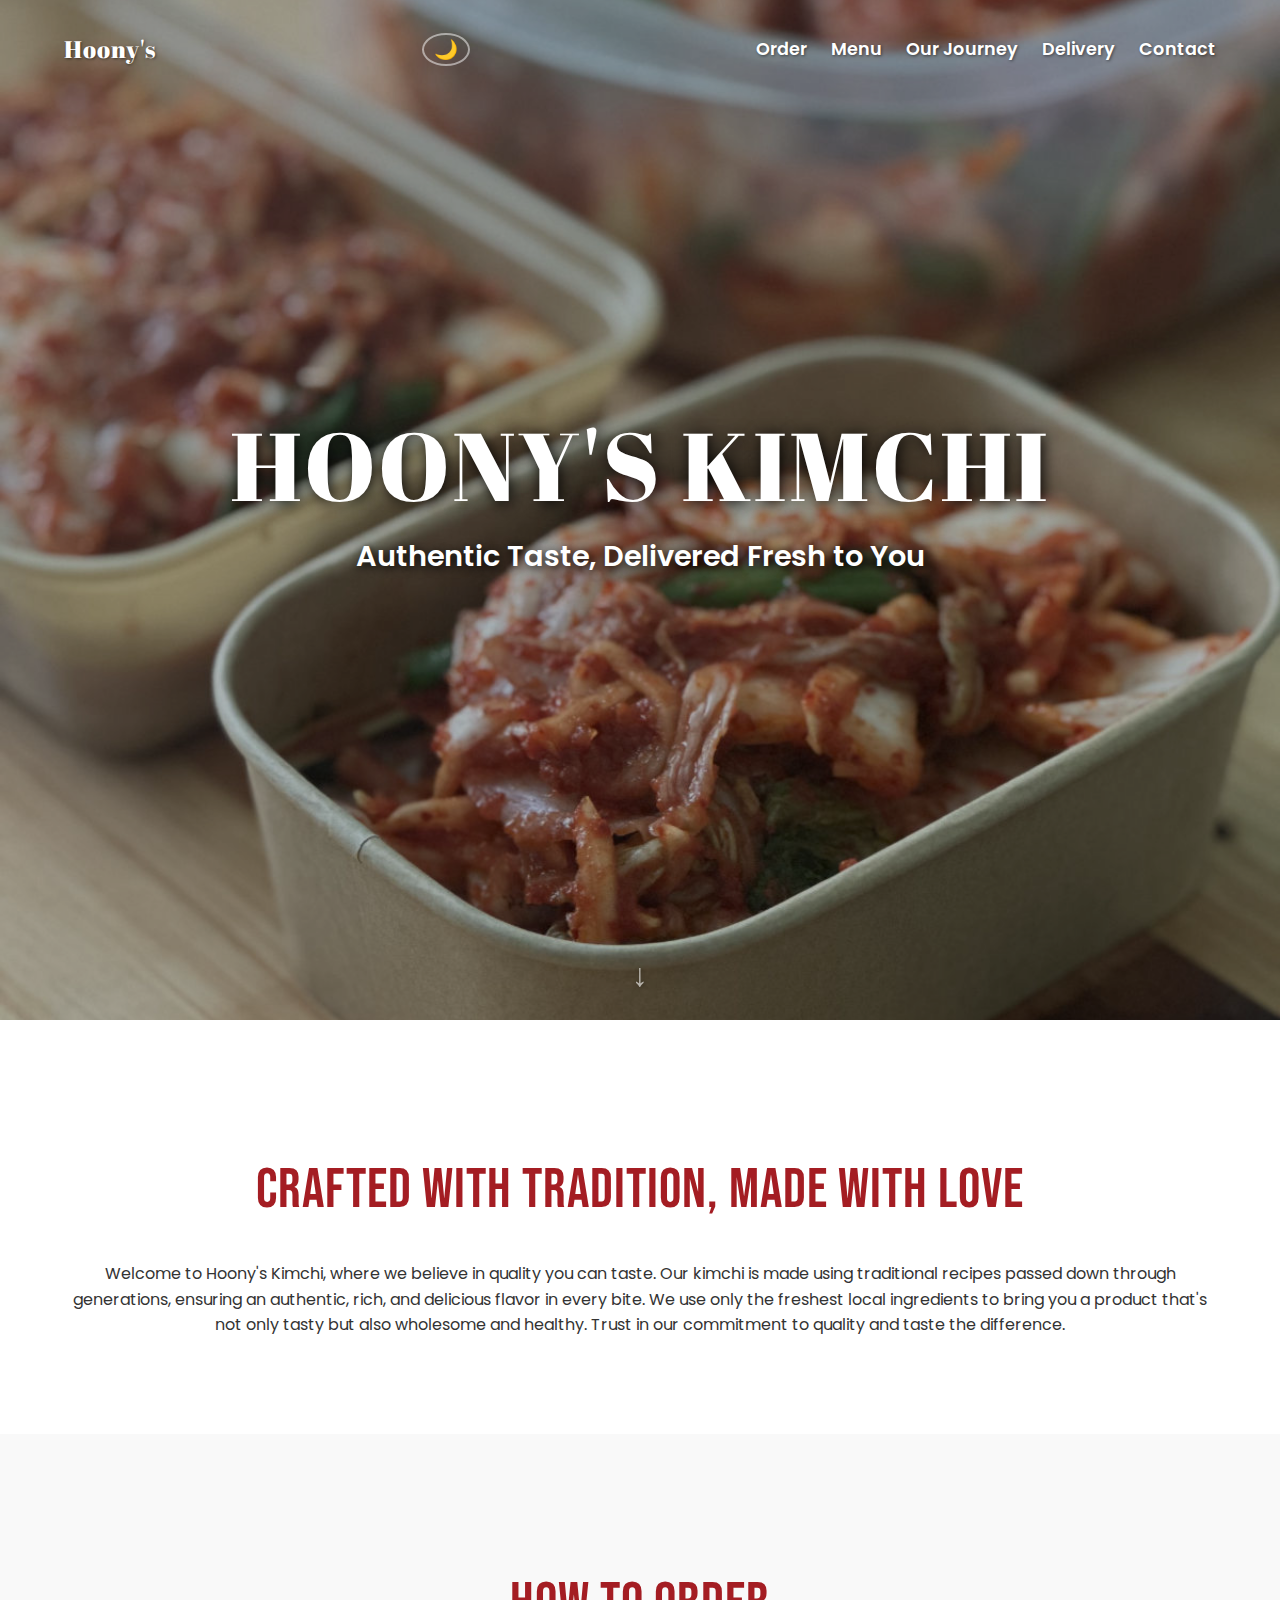
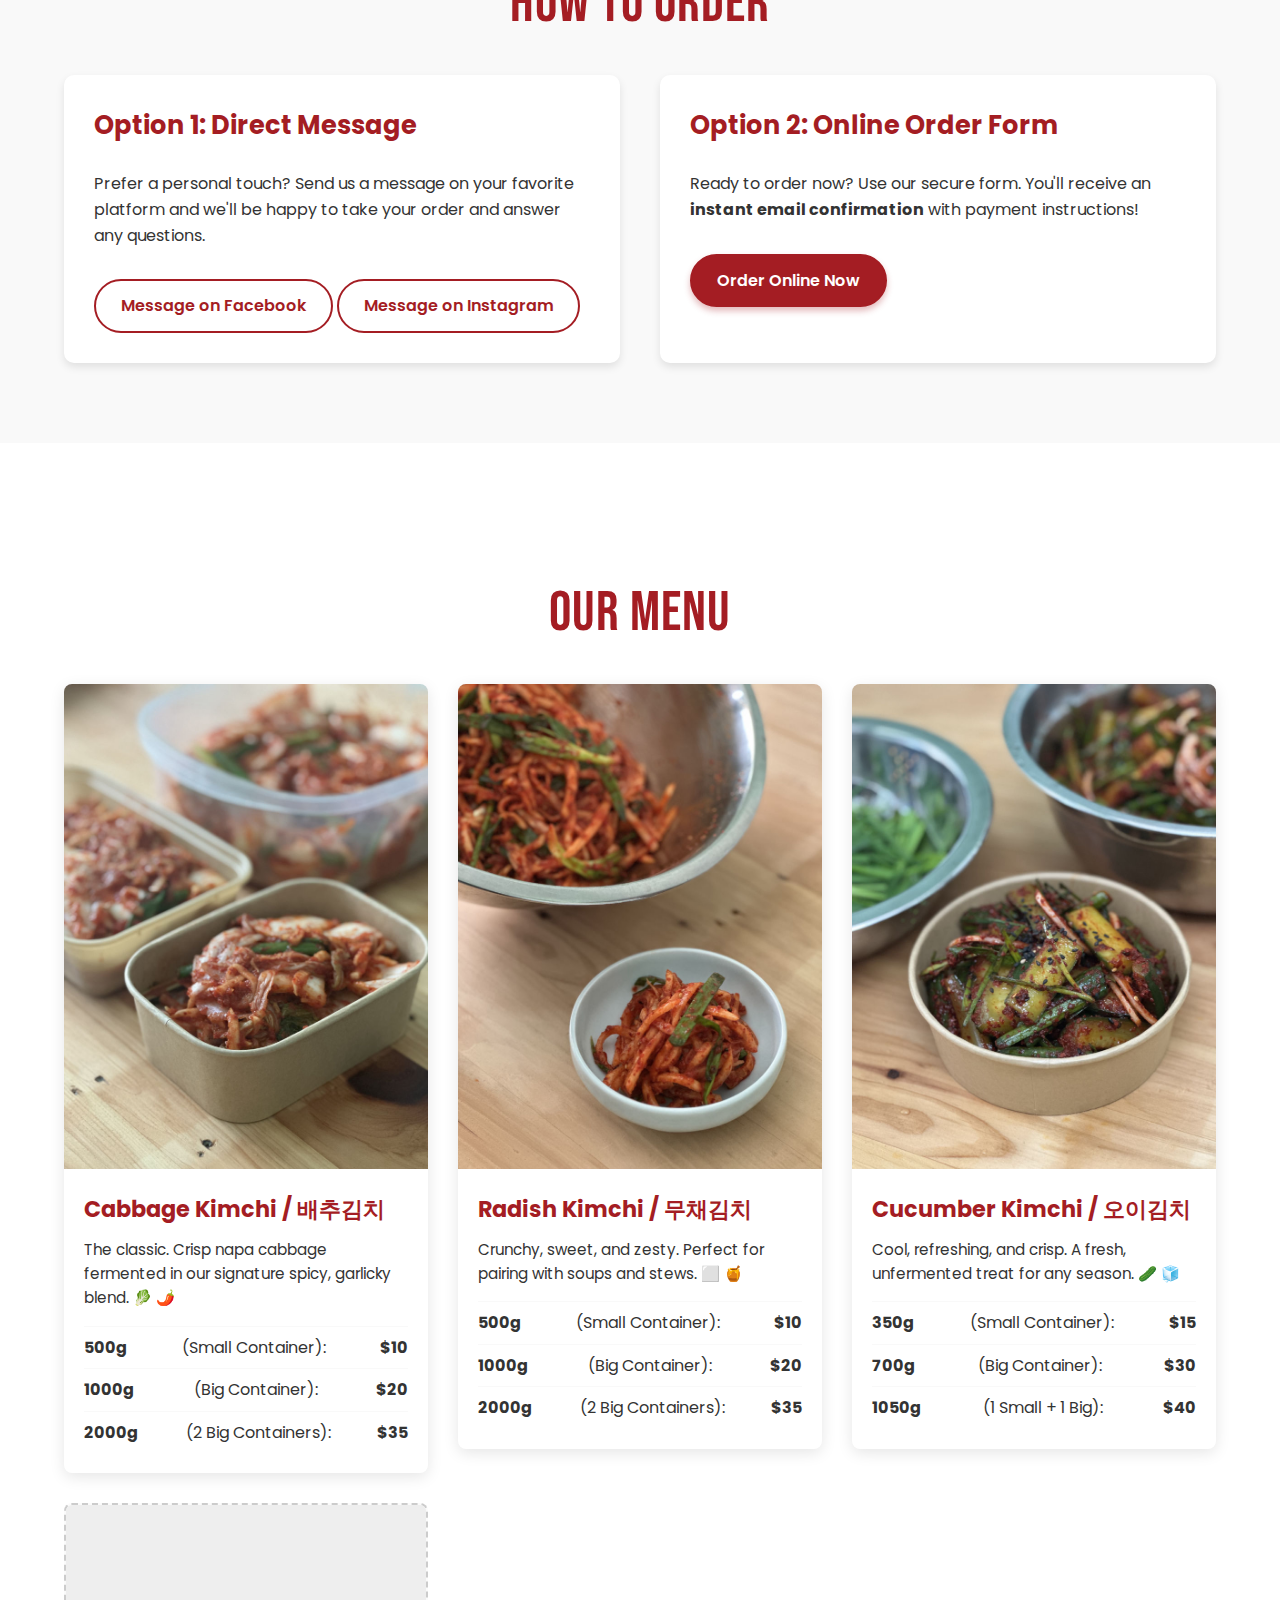
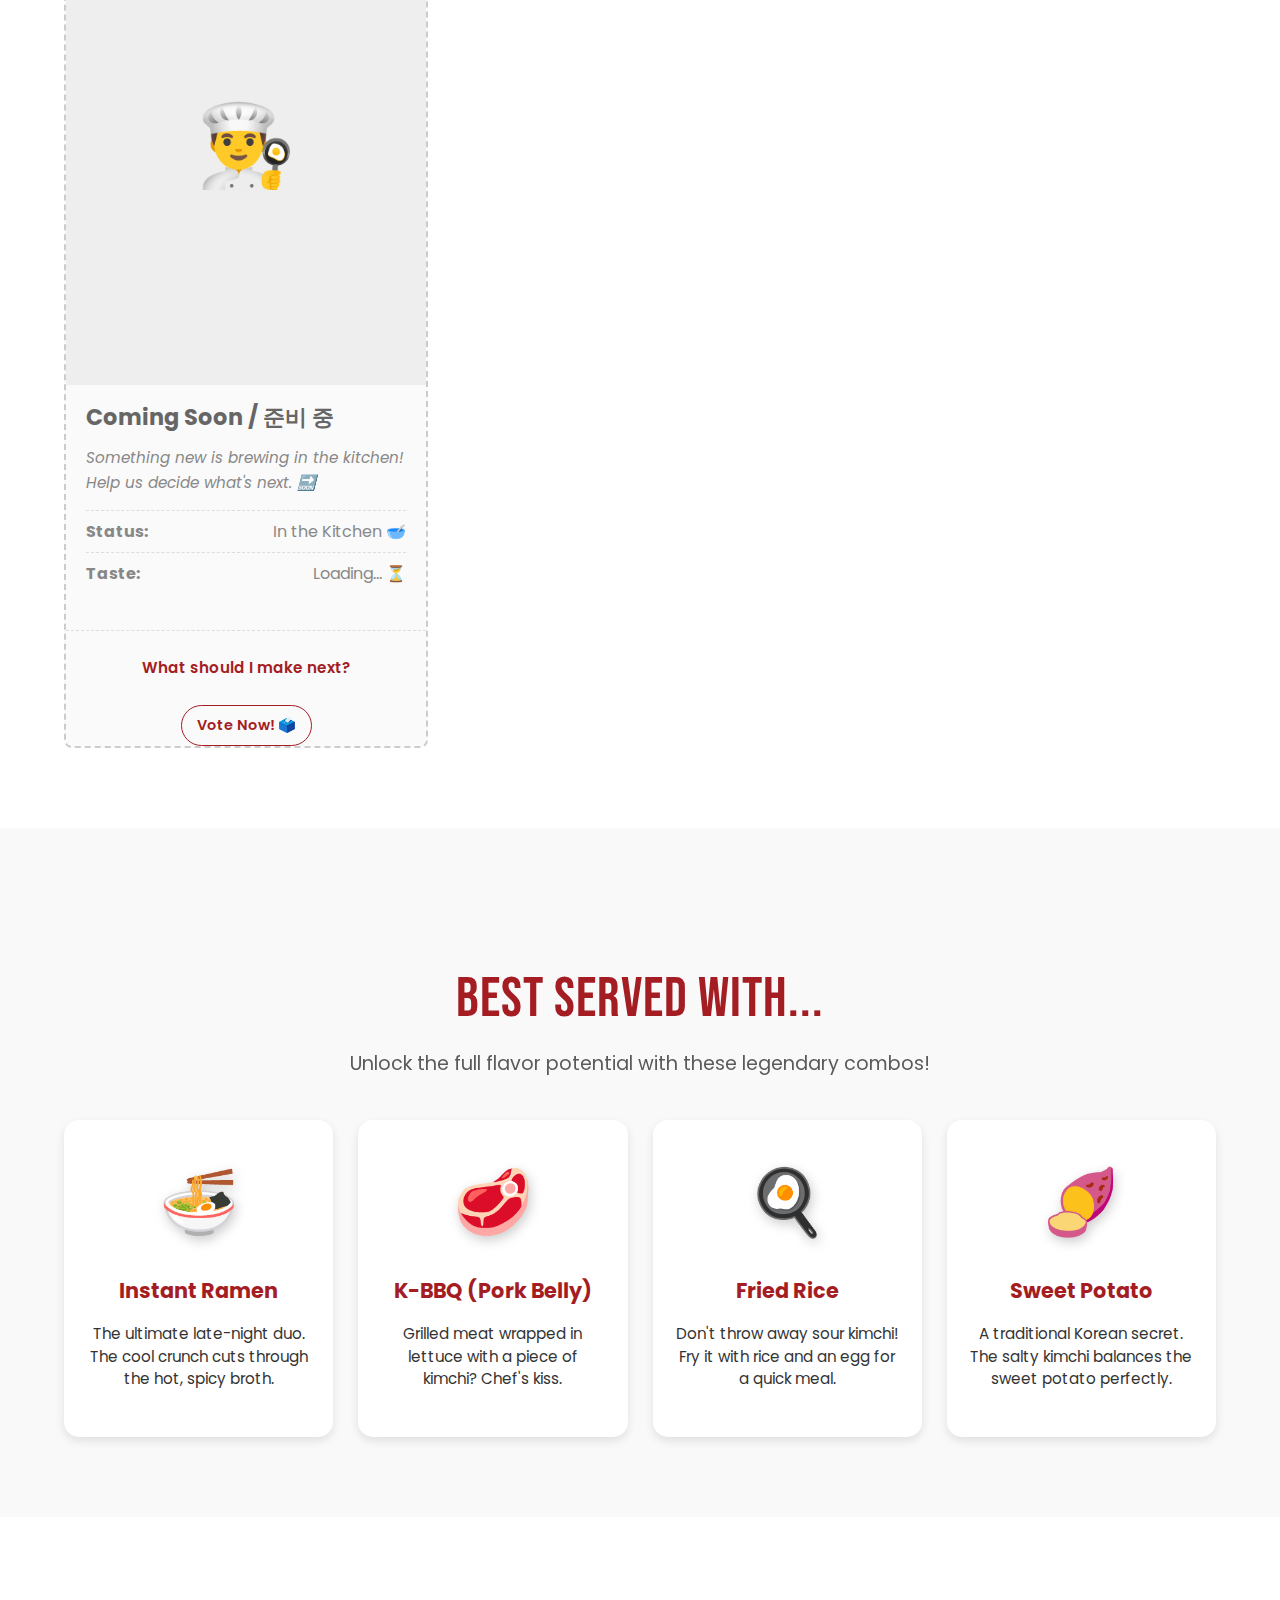
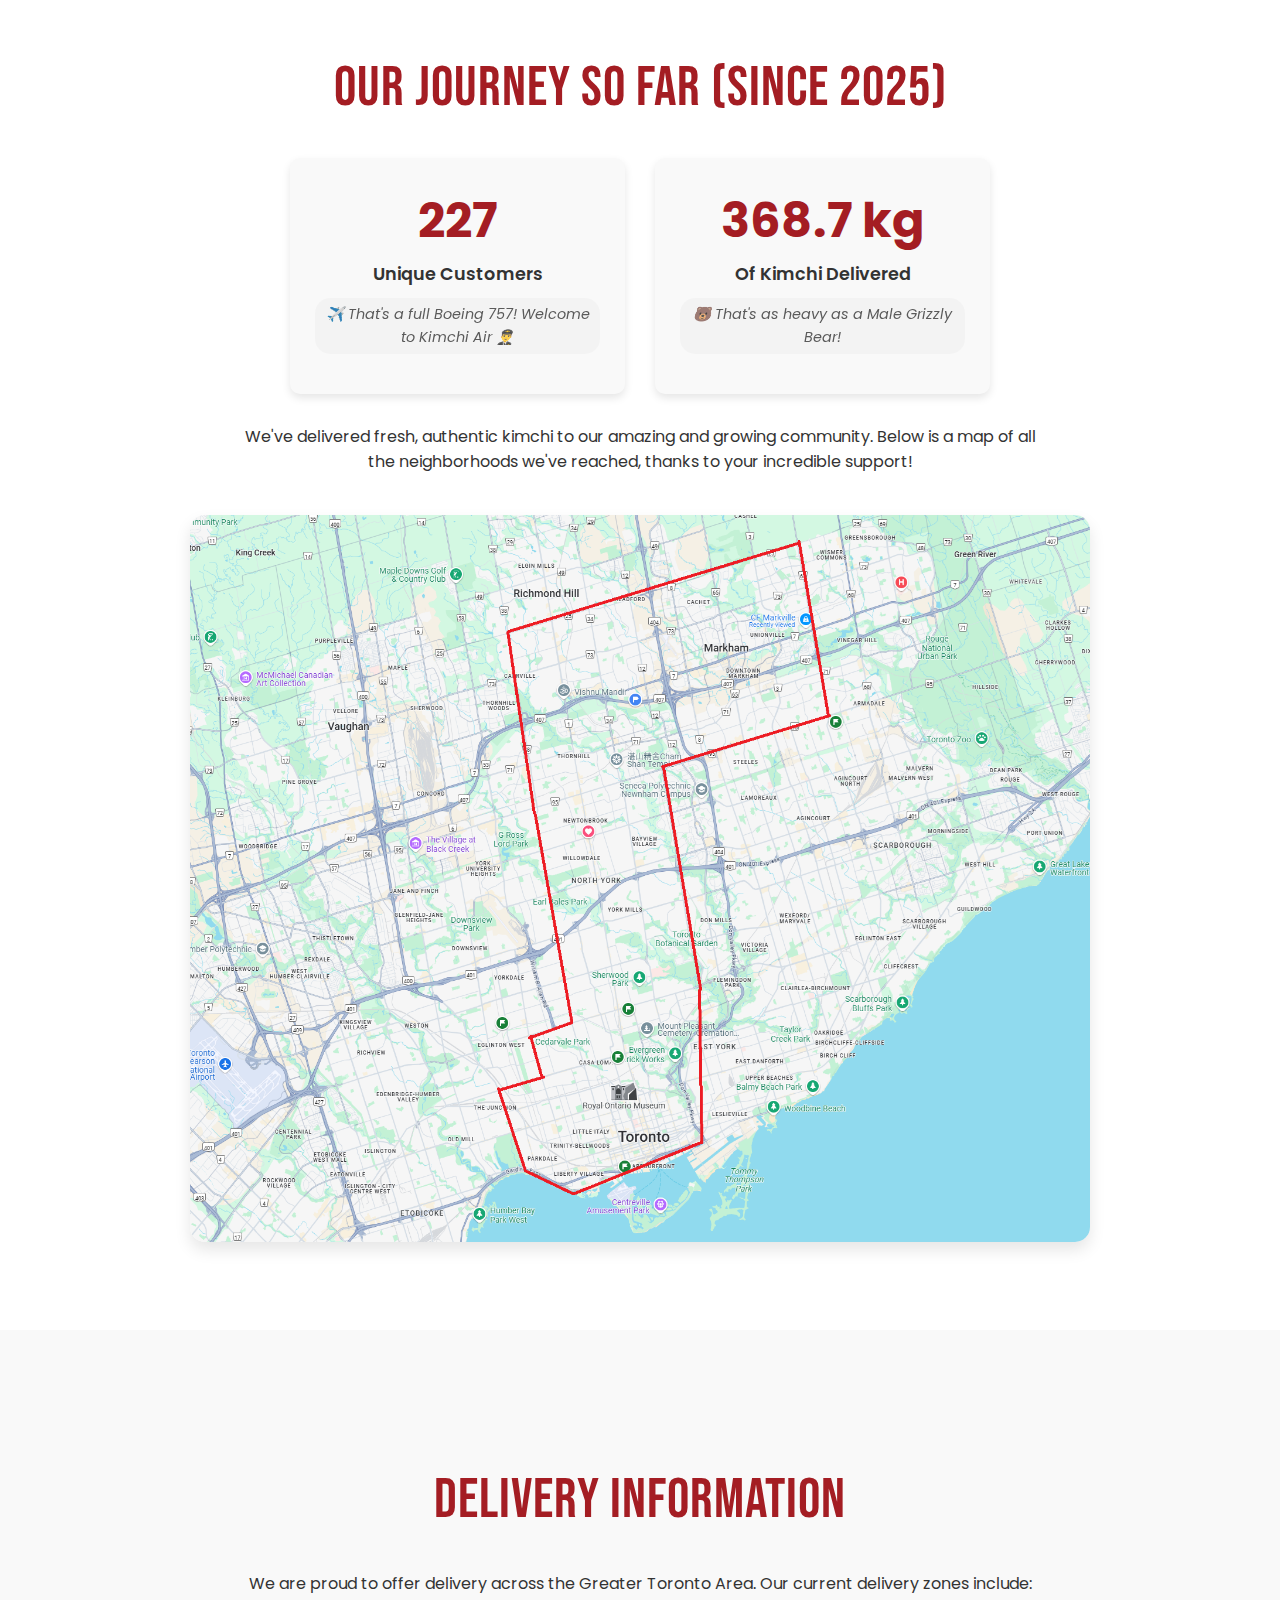
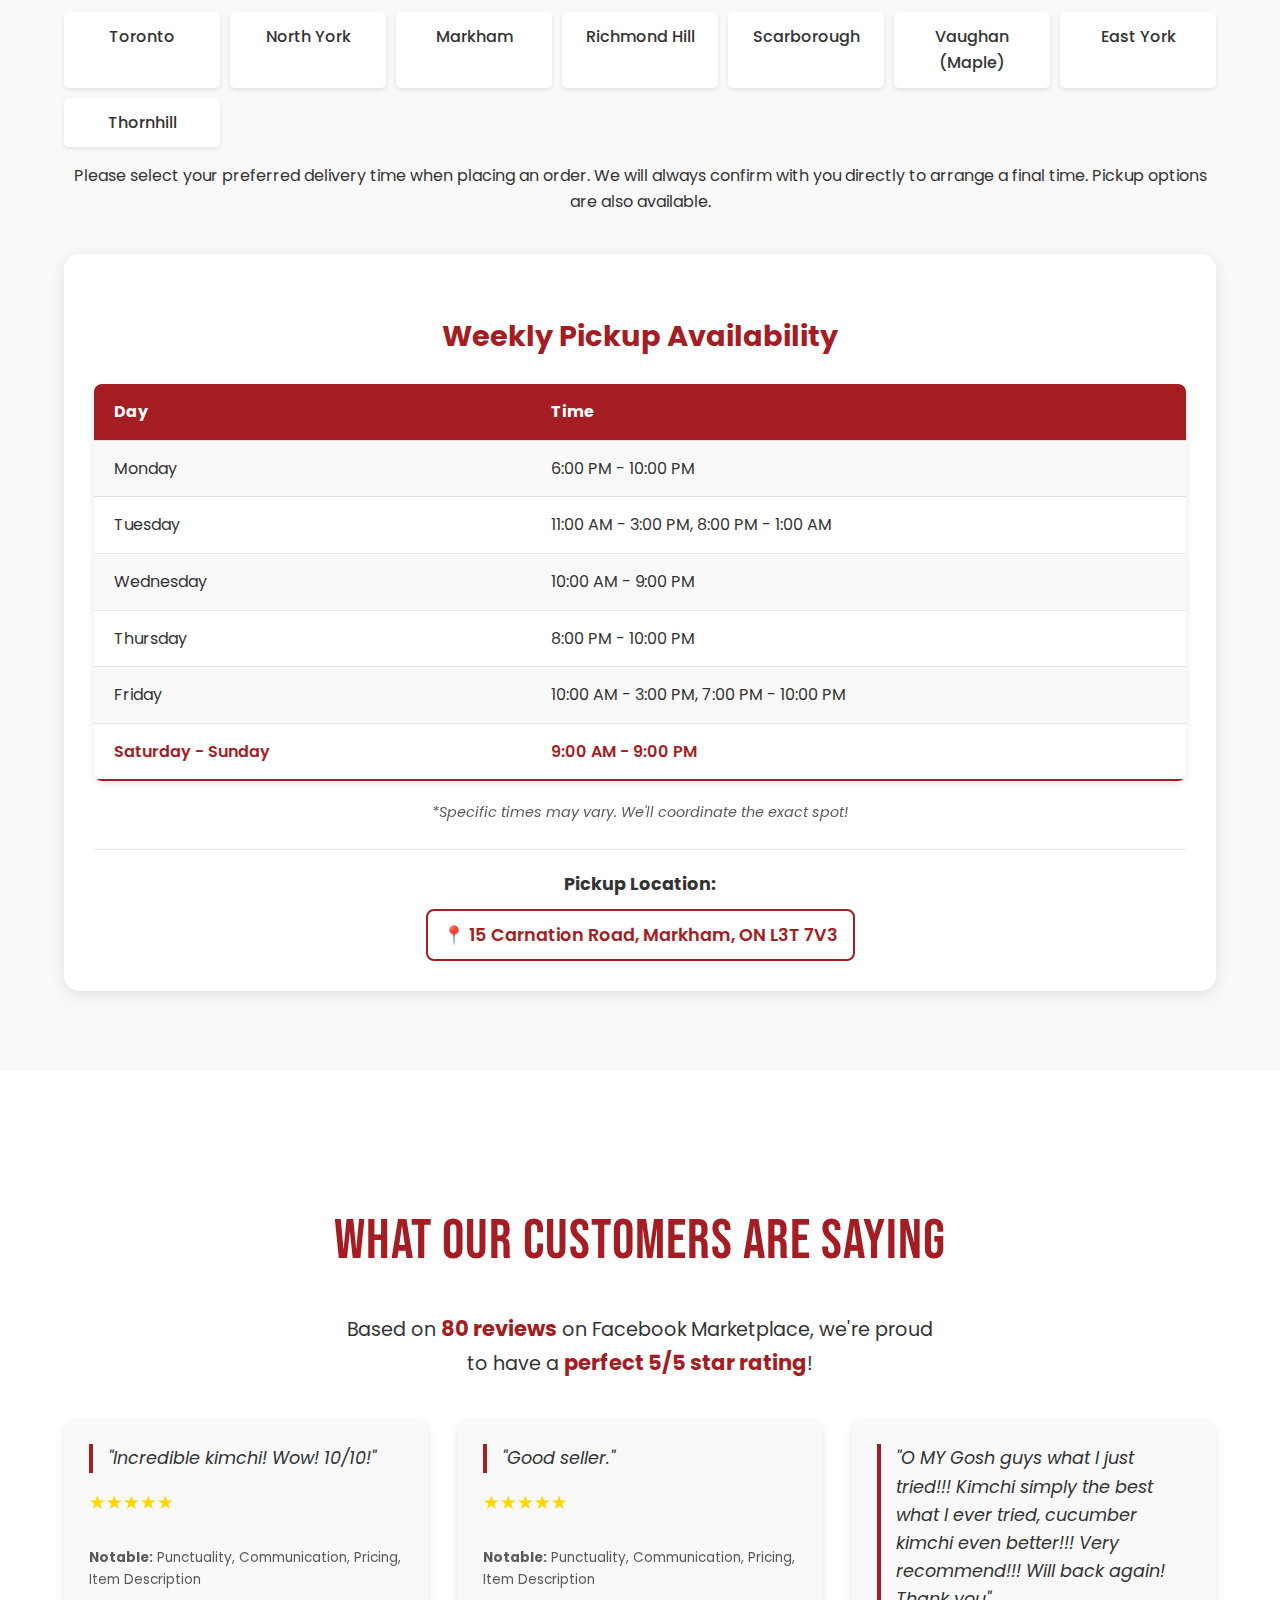
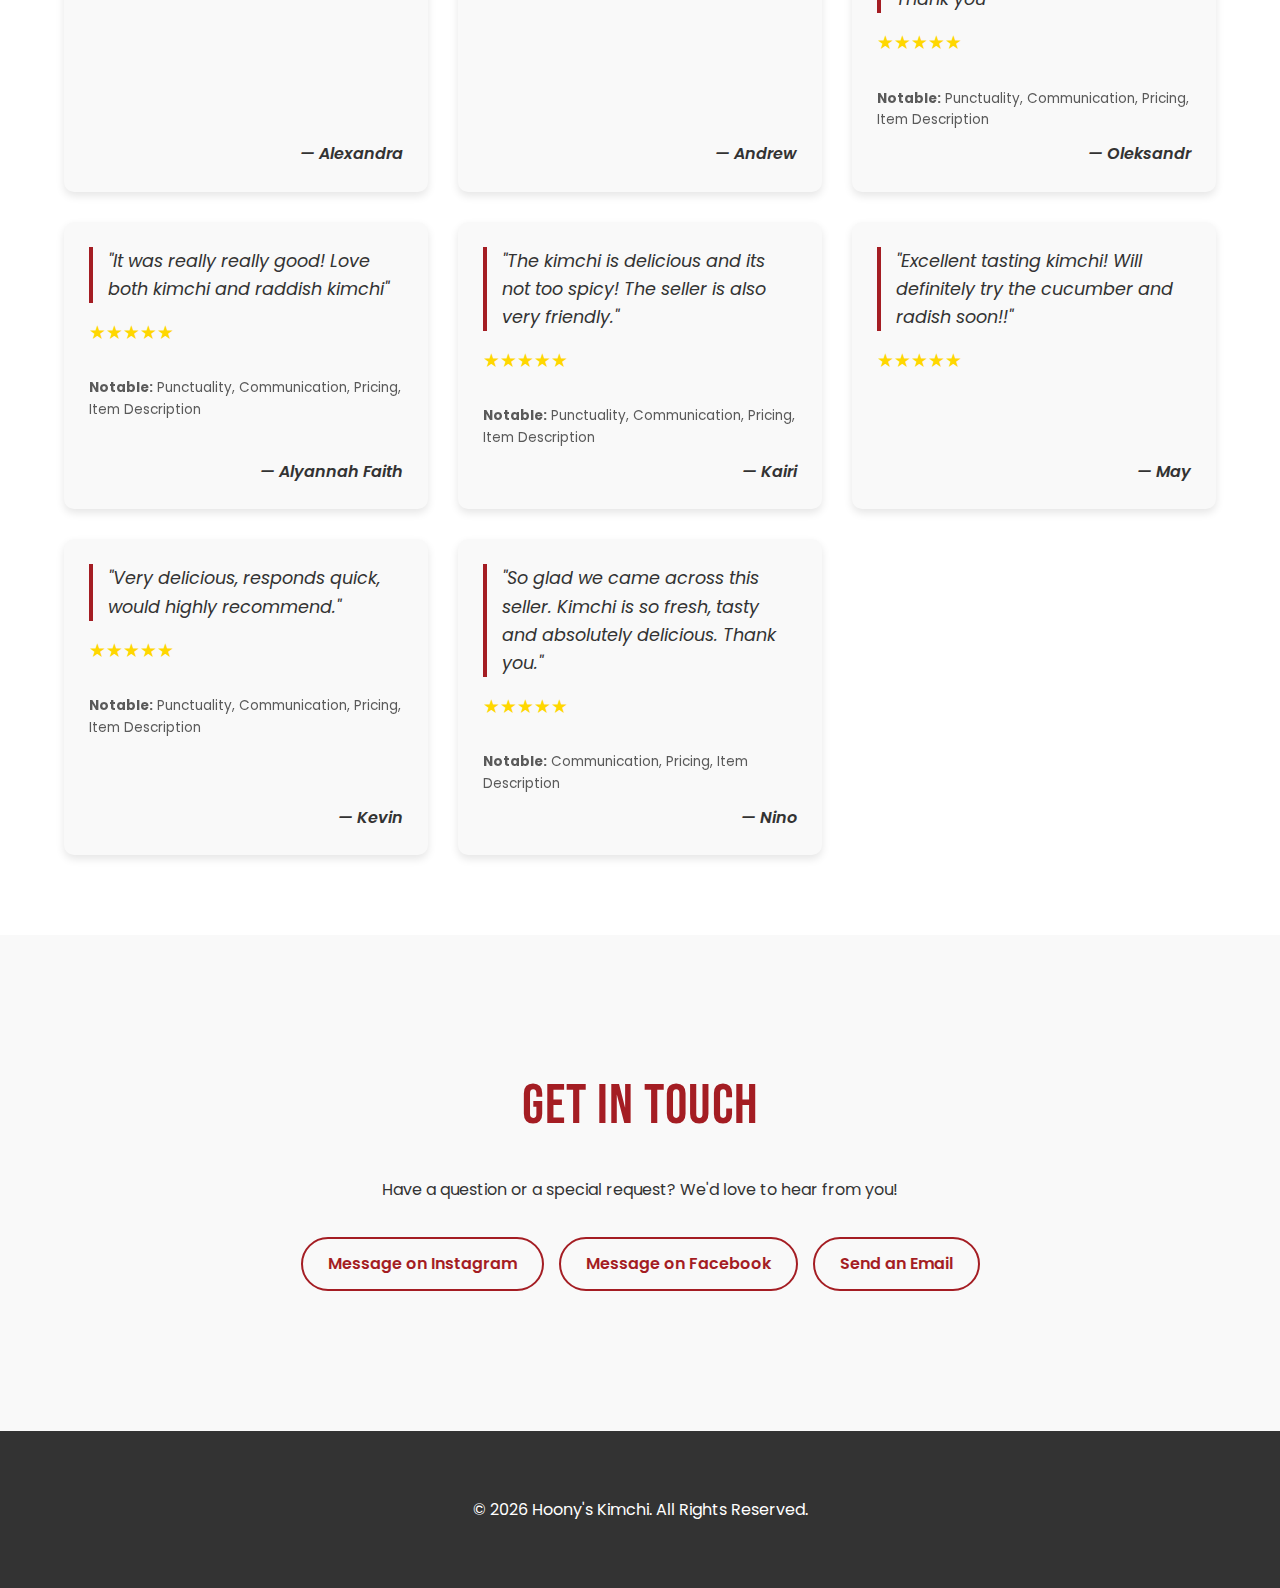
<file: index.html>
<!DOCTYPE html>
<html lang="en">
<head>
    <meta charset="UTF-8">
    <meta name="viewport" content="width=device-width, initial-scale=1.0">
    <meta name="description" content="Hoony's Kimchi - Authentic, fresh, and handmade kimchi delivered to your door in the Greater Toronto Area. Taste the tradition in our Cabbage, Radish, and Cucumber Kimchi.">
    <meta name="keywords" content="Kimchi, Korean Food, Toronto, Authentic Kimchi, Fresh Kimchi, Delivery, Cabbage Kimchi, Radish Kimchi, Cucumber Kimchi, GTA Food">
    <meta name="author" content="Hoony's Kimchi">
    
    <!-- Open Graph Tags -->
    <meta property="og:title" content="Hoony's Kimchi - Authentic & Fresh">
    <meta property="og:description" content="Authentic, fresh, and handmade kimchi delivered to your door in the Greater Toronto Area.">
    <meta property="og:image" content="img/hero.jpg">
    <meta property="og:url" content="https://hoonyskimchi.com"> <!-- Replace with actual URL if available -->
    <meta property="og:type" content="website">

    <title>Hoony's Kimchi - Authentic & Fresh</title>
    <link rel="stylesheet" href="style.css">
    <link rel="icon" type="image/jpg" href="img/cabbage-kimchi.jpg">
    <link rel="preconnect" href="https://fonts.googleapis.com">
    <link rel="preconnect" href="https://fonts.gstatic.com" crossorigin>
    <link href="https://fonts.googleapis.com/css2?family=Abril+Fatface&family=Bebas+Neue&family=Dancing+Script:wght@700&family=Lobster&family=Pacifico&family=Playfair+Display:ital,wght@0,700;1,700&family=Poppins:wght@400;600&display=swap" rel="stylesheet">
</head>
<body>

    <header>
        <div class="container header-container">
            <div class="logo-area">
                 <!-- Optional: Add a text logo or image logo here -->
                 <span class="logo-text">Hoony's</span>
            </div>
            
            <div class="theme-switcher">
                <button id="theme-toggle" aria-label="Toggle Dark Mode">🌙</button>
            </div>
            
            <button class="mobile-menu-btn" aria-label="Open Menu">
                <span></span>
                <span></span>
                <span></span>
            </button>

            <nav id="main-nav">
                <ul>
                    <li><a href="#order">Order</a></li>
                    <li><a href="#menu">Menu</a></li>
                    <li><a href="#review">Our Journey</a></li>
                    <li><a href="#delivery">Delivery</a></li>
                    <li><a href="#contact">Contact</a></li>
                </ul>
            </nav>
        </div>
    </header>

    <section id="hero">
        <div class="hero-text">
            <h1>Hoony's Kimchi</h1>
            <p>Authentic Taste, Delivered Fresh to You</p>
        </div>
        <div class="scroll-down-arrow">
            <span>&darr;</span>
        </div>
    </section>

    <section id="about">
        <div class="container">
            <h2>Crafted with Tradition, Made with Love</h2>
            <p>
                Welcome to Hoony's Kimchi, where we believe in quality you can taste. Our kimchi is made using traditional recipes passed down through generations, ensuring an authentic, rich, and delicious flavor in every bite. We use only the freshest local ingredients to bring you a product that's not only tasty but also wholesome and healthy. Trust in our commitment to quality and taste the difference.
            </p>
        </div>
    </section>

    <section id="order">
        <div class="container">
            <h2>How to Order</h2>
            <div class="order-options">
                <div class="order-box">
                    <h3>Option 1: Direct Message</h3>
                    <p>Prefer a personal touch? Send us a message on your favorite platform and we'll be happy to take your order and answer any questions.</p>
                    <a href="https://www.facebook.com/soohoonlee00/" target="_blank" class="btn">Message on Facebook</a>
                    <a href="https://www.instagram.com/hoonys2025/" target="_blank" class="btn">Message on Instagram</a>
                </div>
                <div class="order-box">
                    <h3>Option 2: Online Order Form</h3>
                    <p>Ready to order now? Use our secure form. You'll receive an <strong>instant email confirmation</strong> with payment instructions!</p>
                    <a href="https://docs.google.com/forms/d/e/1FAIpQLScnJ-TXKa1NKRpOaajU7PsrKaC-3KFx11AzOCOgbJn-lEwSTQ/viewform?usp=publish-editor" target="_blank" class="btn btn-primary">Order Online Now</a>
                </div>
            </div>
        </div>
    </section>

    <section id="menu">
        <div class="container">
            <h2>Our Menu</h2>
            <div class="menu-grid">
                <a href="cabbage-kimchi.html" class="menu-item-link">
                    <div class="menu-item">
                        <img src="img/cabbage-kimchi.jpg" alt="A container of freshly made Cabbage Kimchi (배추김치)">
                        <h3>Cabbage Kimchi / 배추김치</h3>
                        <p class="emoji-desc">The classic. Crisp napa cabbage fermented in our signature spicy, garlicky blend. 🥬 🌶️</p>
                        <ul class="pricing">
                            <li><strong>500g</strong> (Small Container): <strong>$10</strong></li>
                            <li><strong>1000g</strong> (Big Container): <strong>$20</strong></li>
                            <li><strong>2000g</strong> (2 Big Containers): <strong>$35</strong></li>
                        </ul>
                    </div>
                </a>
                <a href="radish-kimchi.html" class="menu-item-link">
                    <div class="menu-item">
                        <img src="img/radish-kimchi.jpg" alt="A container of freshly made Radish Kimchi (무채김치)">
                        <h3>Radish Kimchi / 무채김치</h3>
                        <p class="emoji-desc">Crunchy, sweet, and zesty. Perfect for pairing with soups and stews. ⬜ 🍯</p>
                        <ul class="pricing">
                            <li><strong>500g</strong> (Small Container): <strong>$10</strong></li>
                            <li><strong>1000g</strong> (Big Container): <strong>$20</strong></li>
                            <li><strong>2000g</strong> (2 Big Containers): <strong>$35</strong></li>
                        </ul>
                    </div>
                </a>
                <a href="cucumber-kimchi.html" class="menu-item-link">
                    <div class="menu-item">
                        <img src="img/cucumber-kimchi.jpg" alt="A container of freshly made Cucumber Kimchi (오이김치)">
                        <h3>Cucumber Kimchi / 오이김치</h3>
                        <p class="emoji-desc">Cool, refreshing, and crisp. A fresh, unfermented treat for any season. 🥒 🧊</p>
                        <ul class="pricing">
                            <li><strong>350g</strong> (Small Container): <strong>$15</strong></li>
                            <li><strong>700g</strong> (Big Container): <strong>$30</strong></li>
                            <li><strong>1050g</strong> (1 Small + 1 Big): <strong>$40</strong></li>
                        </ul>
                    </div>
                </a>
                
                <!-- Coming Soon Placeholder -->
                <div class="menu-item-link">
                    <div class="menu-item coming-soon">
                        <div class="coming-soon-img">
                            <span>👨‍🍳</span>
                        </div>
                        <h3>Coming Soon / 준비 중</h3>
                        <p class="emoji-desc">Something new is brewing in the kitchen! Help us decide what's next. 🔜</p>
                        <ul class="pricing">
                            <li><strong>Status:</strong> In the Kitchen 🥣</li>
                            <li><strong>Taste:</strong> Loading... ⏳</li>
                        </ul>
                        <div class="poll-section">
                            <p class="poll-question">What should I make next?</p>
                            <a href="https://docs.google.com/forms/d/e/1FAIpQLSdYAhiaEIc3IKblIM0iXPaJr2BFflTiNcjHhRTpEK6UF97vBg/viewform?usp=publish-editor" target="_blank" class="btn poll-btn">Vote Now! 🗳️</a>
                        </div>
                    </div>
                </div>
            </div>
        </div>
    </section>

    <section id="pairings">
        <div class="container">
            <h2>Best Served With...</h2>
            <p class="section-subtitle">Unlock the full flavor potential with these legendary combos!</p>
            <div class="pairing-grid">
                <div class="pairing-card">
                    <div class="pairing-icon">🍜</div>
                    <h3>Instant Ramen</h3>
                    <p>The ultimate late-night duo. The cool crunch cuts through the hot, spicy broth.</p>
                </div>
                <div class="pairing-card">
                    <div class="pairing-icon">🥩</div>
                    <h3>K-BBQ (Pork Belly)</h3>
                    <p>Grilled meat wrapped in lettuce with a piece of kimchi? Chef's kiss.</p>
                </div>
                <div class="pairing-card">
                    <div class="pairing-icon">🍳</div>
                    <h3>Fried Rice</h3>
                    <p>Don't throw away sour kimchi! Fry it with rice and an egg for a quick meal.</p>
                </div>
                <div class="pairing-card">
                    <div class="pairing-icon">🍠</div>
                    <h3>Sweet Potato</h3>
                    <p>A traditional Korean secret. The salty kimchi balances the sweet potato perfectly.</p>
                </div>
            </div>
        </div>
    </section>

    <section id="review">
        <div class="container">
            <h2>Our Journey So Far (Since 2025)</h2>
            <div class="review-grid">
                <div class="stat-box">
                    <div class="stat-number">227</div>
                    <div class="stat-label">Unique Customers</div>
                    <p class="stat-comparison">✈️ That's a full Boeing 757! Welcome to Kimchi Air 👨‍✈️</p>
                </div>
                <div class="stat-box">
                    <div class="stat-number">368.7 kg</div>
                    <div class="stat-label">Of Kimchi Delivered</div>
                    <p class="stat-comparison">🐻 That's as heavy as a Male Grizzly Bear!</p>
                </div>
            </div>
            <p class="review-summary">We've delivered fresh, authentic kimchi to our amazing and growing community. Below is a map of all the neighborhoods we've reached, thanks to your incredible support!</p>
            <div class="delivery-map">
                <img src="img/delivery-area.png" alt="Map showing delivery areas across the GTA">
            </div>
        </div>
    </section>

    <section id="delivery">
        <div class="container">
            <h2>Delivery Information</h2>
            <p>We are proud to offer delivery across the Greater Toronto Area. Our current delivery zones include:</p>
            <ul class="location-list">
                <li>Toronto</li>
                <li>North York</li>
                <li>Markham</li>
                <li>Richmond Hill</li>
                <li>Scarborough</li>
                <li>Vaughan (Maple)</li>
                <li>East York</li>
                <li>Thornhill</li>
            </ul>
            <p>Please select your preferred delivery time when placing an order. We will always confirm with you directly to arrange a final time. Pickup options are also available.</p>
            
            <div class="pickup-schedule">
                <h3>Weekly Pickup Availability</h3>
                <div class="table-responsive">
                    <table class="pickup-table">
                        <thead>
                            <tr>
                                <th>Day</th>
                                <th>Time</th>
                            </tr>
                        </thead>
                        <tbody>
                            <tr>
                                <td>Monday</td>
                                <td>6:00 PM - 10:00 PM</td>
                            </tr>
                            <tr>
                                <td>Tuesday</td>
                                <td>11:00 AM - 3:00 PM, 8:00 PM - 1:00 AM</td>
                            </tr>
                            <tr>
                                <td>Wednesday</td>
                                <td>10:00 AM - 9:00 PM</td>
                            </tr>
                            <tr>
                                <td>Thursday</td>
                                <td>8:00 PM - 10:00 PM</td>
                            </tr>
                            <tr>
                                <td>Friday</td>
                                <td>10:00 AM - 3:00 PM, 7:00 PM - 10:00 PM</td>
                            </tr>
                            <tr class="weekend-row">
                                <td>Saturday - Sunday</td>
                                <td>9:00 AM - 9:00 PM</td>
                            </tr>
                        </tbody>
                    </table>
                </div>
                <p class="pickup-note"><em>*Specific times may vary. We'll coordinate the exact spot!</em></p>
                
                <div class="pickup-address">
                    <p><strong>Pickup Location:</strong></p>
                    <a href="https://www.google.com/maps/search/?api=1&query=15+Carnation+Road+Markham+ON+L3T7V3" target="_blank" class="address-link">
                        📍 15 Carnation Road, Markham, ON L3T 7V3
                    </a>
                </div>
            </div>
        </div>
    </section>

    <section id="testimonials">
        <div class="container">
            <h2>What Our Customers Are Saying</h2>
            <p class="testimonial-summary">
                Based on <strong>80 reviews</strong> on Facebook Marketplace, we're proud to have a <strong>perfect 5/5 star rating</strong>!
            </p>
            <div class="testimonial-grid">
                <div class="testimonial-card">
                    <blockquote>"Incredible kimchi! Wow! 10/10!"</blockquote>
                    <div class="stars">★★★★★</div>
                    <p class="notable"><strong>Notable:</strong> Punctuality, Communication, Pricing, Item Description</p>
                    <cite>— Alexandra</cite>
                </div>
                <div class="testimonial-card">
                    <blockquote>"Good seller."</blockquote>
                    <div class="stars">★★★★★</div>
                    <p class="notable"><strong>Notable:</strong> Punctuality, Communication, Pricing, Item Description</p>
                    <cite>— Andrew</cite>
                </div>
                <div class="testimonial-card">
                    <blockquote>"O MY Gosh guys what I just tried!!! Kimchi simply the best what I ever tried, cucumber kimchi even better!!! Very recommend!!! Will back again! Thank you"</blockquote>
                    <div class="stars">★★★★★</div>
                    <p class="notable"><strong>Notable:</strong> Punctuality, Communication, Pricing, Item Description</p>
                    <cite>— Oleksandr</cite>
                </div>
                <div class="testimonial-card">
                    <blockquote>"It was really really good! Love both kimchi and raddish kimchi"</blockquote>
                    <div class="stars">★★★★★</div>
                    <p class="notable"><strong>Notable:</strong> Punctuality, Communication, Pricing, Item Description</p>
                    <cite>— Alyannah Faith</cite>
                </div>
                <div class="testimonial-card">
                    <blockquote>"The kimchi is delicious and its not too spicy! The seller is also very friendly."</blockquote>
                    <div class="stars">★★★★★</div>
                    <p class="notable"><strong>Notable:</strong> Punctuality, Communication, Pricing, Item Description</p>
                    <cite>— Kairi</cite>
                </div>
                <div class="testimonial-card">
                    <blockquote>"Excellent tasting kimchi! Will definitely try the cucumber and radish soon!!"</blockquote>
                    <div class="stars">★★★★★</div>
                    <cite>— May</cite>
                </div>
                <div class="testimonial-card">
                    <blockquote>"Very delicious, responds quick, would highly recommend."</blockquote>
                    <div class="stars">★★★★★</div>
                    <p class="notable"><strong>Notable:</strong> Punctuality, Communication, Pricing, Item Description</p>
                    <cite>— Kevin</cite>
                </div>
                <div class="testimonial-card">
                    <blockquote>"So glad we came across this seller. Kimchi is so fresh, tasty and absolutely delicious. Thank you."</blockquote>
                    <div class="stars">★★★★★</div>
                    <p class="notable"><strong>Notable:</strong> Communication, Pricing, Item Description</p>
                    <cite>— Nino</cite>
                </div>
            </div>
        </div>
    </section>

    <section id="contact">
        <div class="container">
            <h2>Get In Touch</h2>
            <p>Have a question or a special request? We'd love to hear from you!</p>
            <div class="contact-links">
                <a href="https://www.instagram.com/hoonys2025/" target="_blank" class="btn">Message on Instagram</a>
                <a href="https://www.facebook.com/soohoonlee00/" target="_blank" class="btn">Message on Facebook</a>
                <a href="mailto:soohoonlee5@gmail.com" class="btn">Send an Email</a>
            </div>
        </div>
    </section>

    <footer>
        <div class="container">
            <p>&copy; <span id="year"></span> Hoony's Kimchi. All Rights Reserved.</p>
        </div>
    </footer>

    <script>
        document.addEventListener('DOMContentLoaded', () => {
            // Dynamic Year
            document.getElementById('year').textContent = new Date().getFullYear();

            // Theme Toggle
            const themeToggle = document.getElementById('theme-toggle');
            const body = document.body;
            
            // Check for saved theme
            const savedTheme = localStorage.getItem('theme');
            if (savedTheme) {
                body.classList.add(savedTheme);
                updateThemeIcon();
            }

            themeToggle.addEventListener('click', () => {
                body.classList.toggle('dark-mode');
                
                // Save preference
                if (body.classList.contains('dark-mode')) {
                    localStorage.setItem('theme', 'dark-mode');
                } else {
                    localStorage.removeItem('theme');
                }
                updateThemeIcon();
            });
            
            function updateThemeIcon() {
                 if (body.classList.contains('dark-mode')) {
                    themeToggle.textContent = '☀️';
                    themeToggle.setAttribute('aria-label', 'Switch to Light Mode');
                 } else {
                    themeToggle.textContent = '🌙';
                    themeToggle.setAttribute('aria-label', 'Switch to Dark Mode');
                 }
            }

            // Mobile Menu
            const mobileBtn = document.querySelector('.mobile-menu-btn');
            const nav = document.querySelector('nav');
            
            mobileBtn.addEventListener('click', () => {
                nav.classList.toggle('active');
                mobileBtn.classList.toggle('active');
            });

            // Smooth scrolling and close menu on click
            document.querySelectorAll('nav a').forEach(anchor => {
                anchor.addEventListener('click', function (e) {
                    e.preventDefault();
                    document.querySelector(this.getAttribute('href')).scrollIntoView({
                        behavior: 'smooth'
                    });
                    // Close menu on mobile after click
                    if (window.innerWidth <= 768) {
                        nav.classList.remove('active');
                        mobileBtn.classList.remove('active');
                    }
                });
            });
        });
    </script>

</body>
</html>
</file>
<file: style.css>
:root {
    /* Light Mode Colors */
    --bg-color: #f9f9f9;
    --text-color: #333;
    --primary-color: #a41d23;
    --primary-text-color: #fff;
    --section-bg-color: #fff;
    --footer-bg-color: #333;
    --shadow-color: rgba(0,0,0,0.1);
    --header-bg: rgba(255, 255, 255, 0.95);
    --menu-overlay-bg: rgba(255, 255, 255, 0.98);
}

body.dark-mode {
    /* Dark Mode Colors */
    --bg-color: #2c2c2c;
    --text-color: #f1f1f1;
    --primary-color: #e53935;
    --primary-text-color: #fff;
    --section-bg-color: #383838;
    --footer-bg-color: #222;
    --shadow-color: rgba(0,0,0,0.4);
    --header-bg: rgba(44, 44, 44, 0.95);
    --menu-overlay-bg: rgba(44, 44, 44, 0.98);
}

/* General Body Styles */
body {
    font-family: 'Poppins', sans-serif;
    margin: 0;
    padding: 0;
    background-color: var(--bg-color);
    color: var(--text-color);
    line-height: 1.6;
    transition: background-color 0.3s, color 0.3s;
}

.container {
    width: 90%;
    max-width: 1200px;
    margin: auto;
    overflow: visible; /* Changed from hidden to visible for menus */
    padding: 20px 0;
}

/* Header */
header {
    background: transparent;
    position: absolute;
    width: 100%;
    z-index: 100;
    padding: 10px 0;
    transition: background-color 0.3s;
}

/* Sticky Header on scroll could be added, but keeping it simple for now */

.header-container {
    display: flex;
    justify-content: space-between;
    align-items: center;
}

.logo-area {
    /* Optional logo styles */
}

.logo-text {
    font-family: 'Abril Fatface', serif;
    font-size: 1.5rem;
    color: #fff; /* Default to white for Hero overlay */
    text-shadow: 1px 1px 3px rgba(0,0,0,0.5);
    letter-spacing: 1px;
}

/* Theme Toggler */
#theme-toggle {
    background: transparent;
    color: var(--text-color);
    border: 2px solid rgba(255,255,255,0.5); /* Semi-transparent border */
    padding: 5px 10px;
    border-radius: 50%;
    cursor: pointer;
    font-size: 1.2rem;
    line-height: 1;
    transition: all 0.3s;
    color: #fff;
}

#theme-toggle:hover {
    background: rgba(255,255,255,0.2);
}

/* Navigation */
nav ul {
    margin: 0;
    padding: 0;
    list-style: none;
}

nav ul li {
    display: inline-block;
    margin-left: 20px;
}

nav a {
    color: #fff; /* Explicitly white for Hero section */
    text-decoration: none;
    font-weight: 600;
    font-size: 1.1em;
    text-shadow: 1px 1px 3px rgba(0,0,0,0.5);
    transition: color 0.3s;
}

nav a:hover {
    color: #ffd700; /* Gold color on hover */
}

/* Mobile Menu Button - Hidden by default */
.mobile-menu-btn {
    display: none;
    flex-direction: column;
    justify-content: space-around;
    width: 30px;
    height: 25px;
    background: transparent;
    border: none;
    cursor: pointer;
    padding: 0;
    z-index: 101;
}

.mobile-menu-btn span {
    width: 100%;
    height: 3px;
    background-color: #fff;
    border-radius: 10px;
    transition: all 0.3s linear;
    position: relative;
    transform-origin: 1px;
}

/* Hero Section */
#hero {
    position: relative;
    height: 100vh;
    background: url('img/hero.jpg') no-repeat center center/cover;
    display: flex;
    justify-content: center;
    align-items: center;
    text-align: center;
    color: #fff;
}

#hero::before {
    content: '';
    position: absolute;
    top: 0;
    left: 0;
    width: 100%;
    height: 100%;
    background: rgba(0, 0, 0, 0.3); /* Slightly darker overlay for readability */
}

.hero-text {
    position: relative;
    z-index: 2;
    background: transparent;
    padding: 30px 50px;
    border-radius: 0;
    backdrop-filter: none;
    -webkit-backdrop-filter: none;
    border: none;
}

.hero-text h1 {
    font-family: 'Abril Fatface', serif; /* Thick, classic serif font */
    font-size: 6rem; 
    margin: 0;
    font-weight: 400; /* Abril Fatface is naturally very bold */
    text-shadow: 2px 2px 15px rgba(0,0,0,0.9); 
    line-height: 1.1;
    letter-spacing: 2px; /* Add some spacing for elegance */
    text-transform: uppercase; /* Make it look like a brand label */
}

.hero-text p {
    font-size: 1.8rem;
    margin-top: 15px;
    font-weight: 600;
    text-shadow: 2px 2px 10px rgba(0,0,0,0.9); /* Stronger shadow */
}


/* Content Sections */
section {
    padding: 60px 0;
    text-align: center;
}

section:nth-of-type(even) {
    background-color: var(--section-bg-color);
}

section h2 {
    font-family: 'Bebas Neue', sans-serif; /* Clean, bold, tall font */
    font-size: 3.5rem; /* Big and impactful */
    color: var(--primary-color);
    margin-bottom: 25px;
    font-weight: 400; /* Bebas Neue is bold by default */
    letter-spacing: 1px; /* Add some breathing room */
    text-transform: uppercase; /* Make it look like a poster */
}


/* Menu Grid */
.menu-item-link {
    text-decoration: none;
    color: inherit;
    display: block;
}

.menu-grid {
    display: grid;
    grid-template-columns: repeat(auto-fit, minmax(280px, 1fr)); /* slightly smaller min-width */
    gap: 30px;
}

.menu-item {
    background: var(--section-bg-color);
    border-radius: 8px;
    box-shadow: 0 4px 15px var(--shadow-color); /* slightly softer shadow */
    overflow: hidden;
    transition: transform 0.3s ease, box-shadow 0.3s ease;
    text-align: left;
}

.menu-item:hover {
    transform: translateY(-5px);
    box-shadow: 0 8px 25px var(--shadow-color);
}

.menu-item img {
    width: 100%;
    aspect-ratio: 3 / 4;
    object-fit: cover;
}

.menu-item h3 {
    font-size: 1.4em;
    padding: 15px 20px 0;
    margin: 0;
    color: var(--primary-color);
}

.menu-item p {
    padding: 10px 20px 15px;
    margin: 0;
    font-size: 0.95em;
}

.pricing {
    list-style: none;
    padding: 0 20px 20px;
    margin: 0;
}

.pricing li {
    padding: 8px 0;
    border-top: 1px solid var(--bg-color);
    display: flex;
    justify-content: space-between;
}

/* Footer */

/* --- Review Section --- */
#review {
    background-color: var(--section-bg-color);
}

.review-grid {
    display: grid;
    grid-template-columns: 1fr 1fr;
    gap: 30px;
    max-width: 700px;
    margin: 0 auto 30px;
}

.stat-box {
    background-color: var(--bg-color);
    padding: 25px;
    border-radius: 10px;
    box-shadow: 0 4px 8px var(--shadow-color);
}

.stat-number {
    font-size: 3em;
    font-weight: 700;
    color: var(--primary-color);
}

.stat-label {
    font-size: 1.1em;
    font-weight: 600;
}

.review-summary {
    max-width: 800px;
    margin: 0 auto 40px auto;
}


.delivery-map img {
    width: 100%;
    max-width: 900px;
    margin: auto;
    border-radius: 15px;
    box-shadow: 0 8px 16px var(--shadow-color);
}

.location-list {
    display: grid;
    grid-template-columns: repeat(auto-fit, minmax(140px, 1fr));
    gap: 10px;
    list-style: none;
    padding-left: 0;
    text-align: center;
}

.location-list li {
    background-color: var(--section-bg-color);
    padding: 12px;
    border-radius: 5px;
    box-shadow: 0 2px 4px var(--shadow-color);
    font-weight: 500;
}

/* --- Contact Section --- */
.contact-links {
    display: flex;
    flex-wrap: wrap;
    justify-content: center;
    gap: 15px;
    margin-top: 20px;
}

/* --- How to Order Section --- */
#order {
    background-color: var(--bg-color);
}

.order-options {
    display: grid;
    grid-template-columns: 1fr 1fr;
    gap: 40px;
    text-align: left;
}

.order-box {
    background: var(--section-bg-color);
    padding: 30px;
    border-radius: 10px;
    box-shadow: 0 4px 8px var(--shadow-color);
}

.order-box h3 {
    margin-top: 0;
    font-size: 1.6em;
    color: var(--primary-color);
}

.btn {
    display: inline-block;
    padding: 12px 25px;
    margin-top: 15px;
    /* margin-right removed in favor of flex gap */
    border-radius: 30px; /* More modern rounded pill shape */
    text-decoration: none;
    font-weight: 600;
    transition: all 0.3s;
    background-color: transparent;
    color: var(--primary-color);
    border: 2px solid var(--primary-color);
    text-align: center;
}

.btn:hover {
    transform: translateY(-2px);
    background-color: var(--primary-color);
    color: #fff;
}

.btn.btn-primary {
    background-color: var(--primary-color);
    color: var(--primary-text-color);
    box-shadow: 0 4px 6px rgba(164, 29, 35, 0.3);
}

.btn.btn-primary:hover {
    background-color: #d32f2f; /* Darker red */
    box-shadow: 0 6px 8px rgba(164, 29, 35, 0.4);
}

/* --- Testimonials Section --- */
#testimonials {
    background-color: var(--section-bg-color);
}

.testimonial-summary {
    text-align: center;
    font-size: 1.2em;
    margin: 0 auto 40px auto;
    max-width: 600px;
}

.testimonial-summary strong {
    color: var(--primary-color);
    font-size: 1.1em;
}

.testimonial-grid {
    display: grid;
    grid-template-columns: repeat(auto-fit, minmax(300px, 1fr));
    gap: 30px;
}

.testimonial-card {
    background: var(--bg-color);
    padding: 25px;
    border-radius: 10px;
    box-shadow: 0 4px 8px var(--shadow-color);
    display: flex;
    flex-direction: column;
    justify-content: space-between;
    text-align: left;
}

.testimonial-card blockquote {
    margin: 0;
    font-size: 1.1em;
    font-style: italic;
    border-left: 4px solid var(--primary-color);
    padding-left: 15px;
    color: var(--text-color);
}

.testimonial-card .stars {
    color: #ffd700;
    font-size: 1.2em;
    margin: 15px 0;
}

.testimonial-card .notable {
    font-size: 0.85em;
    color: var(--text-color);
    opacity: 0.8;
    margin-bottom: 10px;
}

.testimonial-card cite {
    font-weight: 600;
    text-align: right;
    margin-top: auto;
    display: block;
}

/* --- Responsive Design & Mobile Menu --- */
@media (max-width: 768px) {
    .container {
        width: 90%;
    }

    .header-container {
        position: relative; /* Ensure container is relative for absolute menu */
    }

    /* Show hamburger */
    .mobile-menu-btn {
        display: flex;
    }

    /* Hide desktop nav */
    nav {
        position: fixed;
        top: 0;
        right: -100%; /* Hidden off-screen */
        width: 70%;
        max-width: 300px;
        height: 100vh;
        background-color: var(--menu-overlay-bg);
        z-index: 100;
        padding-top: 80px;
        transition: right 0.3s ease-in-out;
        box-shadow: -2px 0 10px rgba(0,0,0,0.2);
    }

    nav.active {
        right: 0;
    }

    nav ul {
        display: flex;
        flex-direction: column;
        align-items: center;
    }

    nav ul li {
        display: block;
        margin: 20px 0;
    }

    nav a {
        color: var(--text-color); /* Dark text on light menu background */
        font-size: 1.5em;
    }
    
    /* When active, hamburger animation */
    .mobile-menu-btn.active span:nth-child(1) {
        transform: rotate(45deg) translate(5px, 5px);
    }
    .mobile-menu-btn.active span:nth-child(2) {
        opacity: 0;
    }
    .mobile-menu-btn.active span:nth-child(3) {
        transform: rotate(-45deg) translate(5px, -6px);
    }


    /* Layout Adjustments */
    .order-options {
        grid-template-columns: 1fr;
    }

    .product-layout {
        grid-template-columns: 1fr;
    }
    
    .review-grid {
        grid-template-columns: 1fr;
    }

    .hero-text h1 {
        font-size: 3.5rem;
    }
    
    .hero-text p {
        font-size: 1.2rem;
    }
    
    .hero-text {
        padding: 20px;
    }
}


/* --- Product Detail Page --- */
.product-detail-page header {
    position: static;
    background-color: var(--section-bg-color);
    box-shadow: 0 2px 5px var(--shadow-color);
    padding: 15px 0;
}

.product-detail-page .logo-text, 
.product-detail-page #theme-toggle,
.product-detail-page .back-link {
    color: var(--text-color);
    text-shadow: none;
    border-color: var(--text-color);
}

.simple-header .back-link {
    color: var(--text-color);
    text-decoration: none;
    font-weight: 600;
    font-size: 1.1em;
    display: inline-flex;
    align-items: center;
    gap: 5px;
}

.simple-header .back-link:hover {
    color: var(--primary-color);
}


.product-layout {
    display: grid;
    grid-template-columns: 1fr 1.2fr;
    gap: 50px;
    text-align: left;
    margin-top: 40px;
}

.product-image img {
    width: 100%;
    border-radius: 15px;
    box-shadow: 0 8px 16px var(--shadow-color);
}

.product-info h1 {
    font-size: 2.5em;
    font-family: 'Poppins', sans-serif;
    color: var(--primary-color);
    margin-top: 0;
    margin-bottom: 20px;
}

.info-section {
    margin-bottom: 30px;
}

.info-section h2 {
    font-size: 1.4em;
    text-align: left;
    margin-bottom: 15px;
    padding-bottom: 5px;
    border-bottom: 2px solid var(--primary-color);
    color: var(--text-color);
}

.pricing-detail {
    list-style: none;
    padding-left: 0;
}

.pricing-detail li {
    font-size: 1.1em;
    margin-bottom: 12px;
    padding: 10px;
    background: var(--section-bg-color);
    border-radius: 5px;
    box-shadow: 0 2px 4px var(--shadow-color);
    display: flex;
    justify-content: space-between;
}

.ingredients-grid {
    display: grid;
    grid-template-columns: repeat(auto-fit, minmax(80px, 1fr));
    gap: 15px;
    text-align: center;
}

.ingredient-item img {
    width: 100%;
    height: 80px;
    object-fit: cover;
    border-radius: 50%; /* Circle shape for ingredients */
    margin-bottom: 8px;
    box-shadow: 0 2px 5px var(--shadow-color);
    border: 2px solid var(--section-bg-color);
}

.ingredient-item span {
    font-size: 0.85em;
    font-weight: 600;
    display: block;
    line-height: 1.2;
}


footer {
    background: var(--footer-bg-color);
    color: #fff;
    text-align: center;
    padding: 30px 0;
    margin-top: 60px;
}

/* --- Pickup Schedule Table --- */
.pickup-schedule {
    margin-top: 40px;
    padding: 30px;
    background-color: var(--section-bg-color);
    border-radius: 15px;
    box-shadow: 0 4px 15px var(--shadow-color);
    text-align: center;
}

.pickup-schedule h3 {
    color: var(--primary-color);
    margin-bottom: 25px;
    font-size: 1.8em;
}

.table-responsive {
    overflow-x: auto;
    margin-bottom: 20px;
    border-radius: 8px;
    box-shadow: 0 2px 8px var(--shadow-color);
}

.pickup-table {
    width: 100%;
    border-collapse: collapse;
    background-color: var(--bg-color);
    color: var(--text-color);
    font-size: 1em;
}

.pickup-table thead tr {
    background-color: var(--primary-color);
    color: #fff;
    text-align: left;
    font-weight: bold;
}

.pickup-table th, 
.pickup-table td {
    padding: 15px 20px;
    border-bottom: 1px solid var(--shadow-color);
    text-align: left; /* Ensure text aligns to the left for readability */
}

/* Give the first column (Day) a specific width to keep things aligned */
.pickup-table th:first-child,
.pickup-table td:first-child {
    width: 40%;
    min-width: 150px;
}

.pickup-table tbody tr {
    border-bottom: 1px solid #ddd;
    transition: background-color 0.2s;
}

.pickup-table tbody tr:nth-of-type(even) {
    background-color: var(--section-bg-color);
}

.pickup-table tbody tr:last-of-type {
    border-bottom: 2px solid var(--primary-color);
}

.pickup-table tbody tr:hover {
    background-color: rgba(164, 29, 35, 0.05); /* Very light primary color tint */
}

/* Specific styling for the weekend row to highlight it */
.weekend-row td {
    font-weight: 600;
    color: var(--primary-color);
}

.pickup-note {
    font-size: 0.9em;
    color: var(--text-color);
    margin-top: 20px;
    opacity: 0.8;
}

/* Responsive adjustments */
@media (max-width: 600px) {
    .pickup-schedule {
        padding: 20px;
    }
    
    .pickup-table th, 
    .pickup-table td {
        padding: 12px 15px;
        font-size: 0.9em;
    }
}

/* --- Pickup Address --- */
.pickup-address {
    margin-top: 25px;
    padding-top: 20px;
    border-top: 1px solid var(--shadow-color);
}

.pickup-address p {
    margin: 0 0 10px;
    color: var(--text-color);
    font-size: 1.1em;
}

.address-link {
    display: inline-block;
    color: var(--primary-color);
    text-decoration: none;
    font-weight: 600;
    font-size: 1.1em;
    padding: 10px 15px;
    border: 2px solid var(--primary-color);
    border-radius: 8px;
    transition: all 0.3s;
    background-color: rgba(255, 255, 255, 0.5);
}

.address-link:hover {
    background-color: var(--primary-color);
    color: #fff;
    transform: translateY(-2px);
    box-shadow: 0 4px 8px var(--shadow-color);
}

/* --- Stat Comparison Note --- */
.stat-comparison {
    margin-top: 10px;
    font-size: 0.9em;
    color: var(--text-color);
    opacity: 0.8;
    font-style: italic;
    background-color: rgba(0,0,0,0.03); /* subtle background */
    padding: 5px 10px;
    border-radius: 15px;
    display: inline-block;
}

/* --- Coming Soon Card --- */
.coming-soon {
    border: 2px dashed #ccc;
    box-shadow: none;
    background-color: rgba(0,0,0,0.02);
    cursor: default;
}

.coming-soon:hover {
    transform: none;
    box-shadow: none;
}

.coming-soon-img {
    width: 100%;
    aspect-ratio: 3 / 4;
    background-color: #eee;
    display: flex;
    justify-content: center;
    align-items: center;
    font-size: 5rem;
}

.coming-soon h3 {
    color: #666;
}

.coming-soon p {
    color: #888;
    font-style: italic;
}

.coming-soon .pricing li {
    border-top: 1px dashed #ddd;
    color: #888;
}

/* --- Poll Section (Inside Coming Soon) --- */
.poll-section {
    margin-top: 15px;
    padding-top: 15px;
    border-top: 1px dashed #ddd;
    text-align: center;
}

.poll-question {
    font-size: 0.9em;
    font-weight: 600;
    color: var(--primary-color) !important; /* Override the gray */
    margin-bottom: 10px !important;
    font-style: normal !important;
}

.poll-btn {
    font-size: 0.9em;
    padding: 8px 15px;
    background-color: transparent;
    color: var(--primary-color);
    border: 1px solid var(--primary-color);
    margin-top: 0;
}

.poll-btn:hover {
    background-color: var(--primary-color);
    color: #fff;
    transform: translateY(-2px);
}

/* --- Secret Scroll Down Arrow --- */
.scroll-down-arrow {
    position: absolute;
    bottom: 20px;
    left: 50%;
    transform: translateX(-50%);
    z-index: 5;
    animation: float 2s infinite ease-in-out;
    cursor: pointer;
    opacity: 0.6; /* Secret/Subtle */
}

.scroll-down-arrow span {
    color: #fff;
    font-size: 2rem;
    font-weight: 300;
    text-shadow: 1px 1px 5px rgba(0,0,0,0.5);
}

@keyframes float {
    0% { transform: translate(-50%, 0px); opacity: 0.6; }
    50% { transform: translate(-50%, 15px); opacity: 0.3; }
    100% { transform: translate(-50%, 0px); opacity: 0.6; }
}

/* --- Pairings Section --- */
#pairings {
    background-color: var(--bg-color); /* Keep it light/neutral */
}

.section-subtitle {
    text-align: center;
    font-size: 1.2em;
    margin-top: -20px;
    margin-bottom: 40px;
    color: var(--text-color);
    opacity: 0.8;
}

.pairing-grid {
    display: grid;
    grid-template-columns: repeat(auto-fit, minmax(220px, 1fr));
    gap: 25px;
    text-align: center;
}

.pairing-card {
    background: var(--section-bg-color);
    padding: 30px 20px;
    border-radius: 15px;
    box-shadow: 0 4px 10px var(--shadow-color);
    transition: transform 0.3s cubic-bezier(0.175, 0.885, 0.32, 1.275), box-shadow 0.3s ease; /* Bouncy animation */
    border: 1px solid transparent;
}

.pairing-card:hover {
    transform: translateY(-10px) scale(1.02); /* Pop up effect */
    box-shadow: 0 10px 20px var(--shadow-color);
    border-color: var(--primary-color);
}

.pairing-icon {
    font-size: 4em;
    margin-bottom: 15px;
    filter: drop-shadow(2px 4px 6px rgba(0,0,0,0.2));
}

.pairing-card h3 {
    font-family: 'Poppins', sans-serif; /* Clean font for card titles */
    font-size: 1.3em;
    margin-bottom: 10px;
    color: var(--primary-color);
}

.pairing-card p {
    font-size: 0.95em;
    color: var(--text-color);
    line-height: 1.5;
}
</file>
